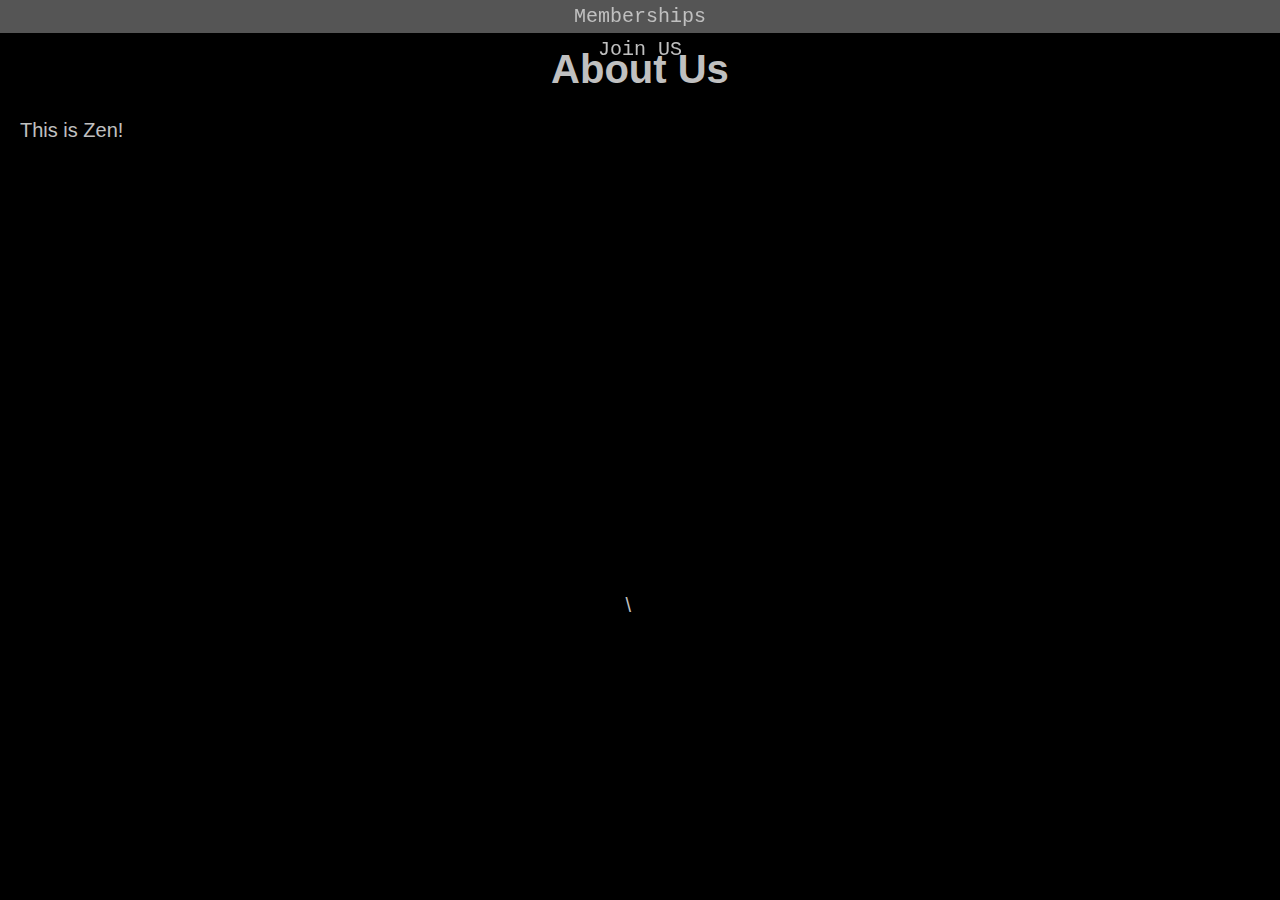
<file: Aboutus.html>
<!DOCTYPE html>
<html lang="en">
<head>
    <meta charset="UTF-8">
    <meta name="viewport" content="width=device-width, initial-scale=1.0">
    <title>About Us</title>
    <style>
        body {
            font-family: sans-serif;
            margin: 0; 
            padding: 0;
            background-color: black;
            color: silver;
            font-size: 20px;
        }

        #map {
            height: 400px; 
            width: 100%;
            margin-top: 20px;
        }
        .arrow {
            position: relative;
            top: -20px; 
            left: 50%;
            margin-left: -10px;
            width: 0;
            height: 0;
            border-left: 10px solid transparent;
            border-right: 10px solid transparent;
            border-top: 20px solid #333; 
        }
        .container {
            padding: 20px;
        }

        
nav{
    font-family: 'Courier New', Courier, monospace;
    font-size: 20px;
    color: silver;
    overflow: hidden;
    position: fixed; 
    top: 0;
    width: 100%;
    z-index: 100;
  }

  nav a {
    display: block;
    color: silver; 
    text-align: center;
    padding: 5px;
    text-decoration: none;
    transition: background-color 0.3s ease; 
  }

  nav a:hover {
    background-color: #555; 
  }

  h1{
    text-align: center;
    color: silver;
    font-family: 'Franklin Gothic Medium', 'Arial Narrow', Arial, sans-serif;
    font-size: 40px;
  }

    </style>
</head>
<body>

    <nav>
        <a href="Member.html">Memberships</a> 
        <a href="Pay.html">Join US</a>
    </nav>

    <div class="container">
        <h1>About Us</h1>

        <p>This is Zen!</p>

        <div id="map">
            <iframe src="https://www.google.com/maps/embed?pb=!1m18!1m12!1m3!1d12634.999999999998!2d-73.98510700000001!3d40.758896000000005!2m3!1f0!2f0!3f0!3m2!1i1024!2i768!4f13.1!3m3!1m2!1s0x89c259a9692831a1%3A0x44ba44d57a92290f!2sTimes%20Square!5e0!3m2!1sen!2sus!4v1701389422316!5m2!1sen!2sus" width="600" height="450" style="border:0;" allowfullscreen="" loading="lazy" referrerpolicy="no-referrer-when-downgrade"></iframe>
\
        </div>
    </div>

</body>
</html>
</file>
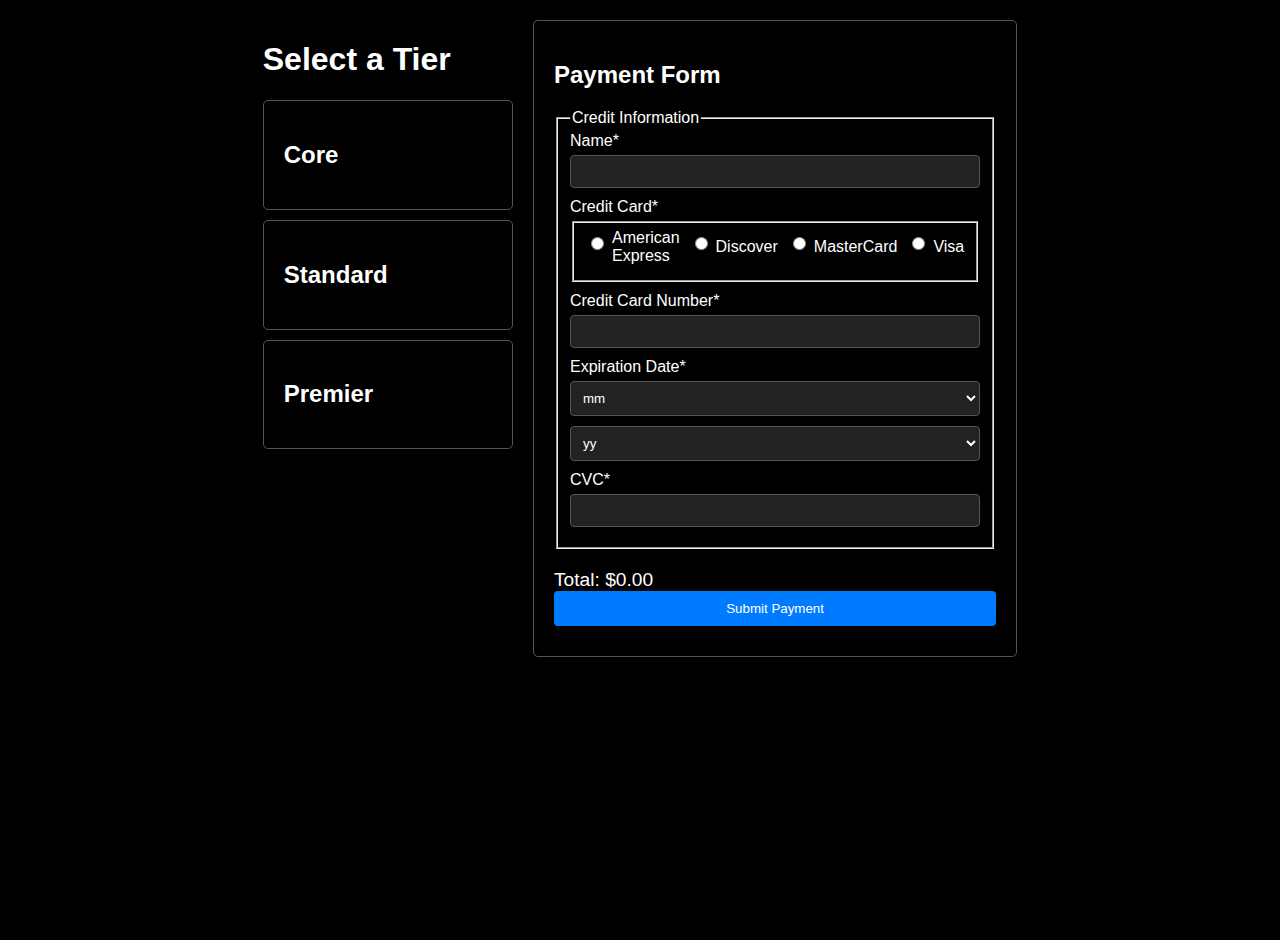
<file: Pay.html>
<!DOCTYPE html>
<html lang="en">
<head>
    <meta charset="utf-8" >
    <meta name="viewport" content="width=device-width,initial-scale=1.0">
    <title>Chapter 6 Case Problem: Payment Form</title>
    <link rel="stylesheet" href="pay.css" >
    <script src="pay.js" defer></script>
</head>
<body>
    <div class="container">
        <div id="tier-selection">
            <h1>Select a Tier</h1>
            <div class="tier" data-price="1200">
                <h2>Core</h2>
            </div>
            <div class="tier" data-price="2000">
                <h2>Standard</h2>
            </div>
            <div class="tier" data-price="10000">
                <h2>Premier</h2>
            </div>
        </div>

        <section id="paySection">
            <h2>Payment Form</h2>
            <form id="payment" name="payment" method="post" action="paysubmit.html">
                <fieldset id="creditcard">
                    <legend>Credit Information</legend>
                    <label for="cardName">Name*</label>
                    <input name="cardName" id="cardName" required type="text" >
                    <div class="error" id="nameError"></div>

                    <label>Credit Card*</label>
                    <fieldset id="cards">
                        <label class="cardLabel">
                            <input name="credit" value="amex" type="radio" required >
                            <span>American Express</span>
                        </label>
                        <label class="cardLabel">
                            <input name="credit" value="discover" type="radio" >
                            <span>Discover</span>
                        </label>
                        <label class="cardLabel">
                            <input name="credit" value="master" type="radio" >
                            <span>MasterCard</span>
                        </label>
                        <label class="cardLabel">
                            <input name="credit" value="visa" type="radio" >
                            <span>Visa</span>
                        </label>
                    </fieldset>
                    <div class="error" id="cardError"></div>

                    <label for="cardNumber">Credit Card Number*</label>
                    <input name="cardNumber" id="cardNumber" required type="text"
                        pattern="^(?:4[0-9]{12}(?:[0-9]{3})?|5[1-5][0-9]{14}|6(?:011|5[0-9][0-9])[0-9]{12}|3[47][0-9]{13}|3(?:0[0-5]|[68][0-9])[0-9]{11}|(?:2131|1800|35\d{3})\d{11})$" >
                    <div class="error" id="numberError"></div>

                    <label for="expMonth">Expiration Date*</label>
                    <select id="expMonth" name="expMonth">
                        <option value="mm">mm</option>
                        <option value="01">01</option>
                        <option value="02">02</option>
                        <option value="03">03</option>
                        <option value="04">04</option>
                        <option value="05">05</option>
                        <option value="06">06</option>
                        <option value="07">07</option>
                        <option value="08">08</option>
                        <option value="09">09</option>
                        <option value="10">10</option>
                        <option value="11">11</option>
                        <option value="12">12</option>
                    </select>
                    <span id="separator"> </span>
                    <select id="expYear" name="expYear">
                        <option value="yy">yy</option>
                        <option value="2024">2024</option>
                        <option value="2025">2025</option>
                        <option value="2026">2026</option>
                        <option value="2027">2027</option>
                        <option value="2028">2028</option>
                    </select>
                    <div class="error" id="expError"></div>

                    <label for="cvc">CVC*</label>
                    <input name="cvc" id="cvc" required pattern="^\d{3,4}$" type="text" >
                    <div class="error" id="cvcError"></div>
                </fieldset>
                <div id="total-display">Total: $<span id="total-price">0.00</span></div>
                <input type="submit" id="subButton" value="Submit Payment" >
            </form>
        </section>
    </div>
    <script>
       const tiers = document.querySelectorAll('.tier');
        const totalPriceDisplay = document.getElementById('total-price');
        let selectedTier = null;

        tiers.forEach(tier => {
            tier.addEventListener('click', () => {
                tiers.forEach(t => t.classList.remove('selected'));
                tier.classList.add('selected');
                selectedTier = tier;
                updateTotal();
            });
        });

        function updateTotal() {
            if (selectedTier) {
                const price = parseFloat(selectedTier.dataset.price);
                totalPriceDisplay.textContent = price.toFixed(2);
            } else {
                totalPriceDisplay.textContent = "0.00";
            }
        }    </script>
</body>
</html>
</file>
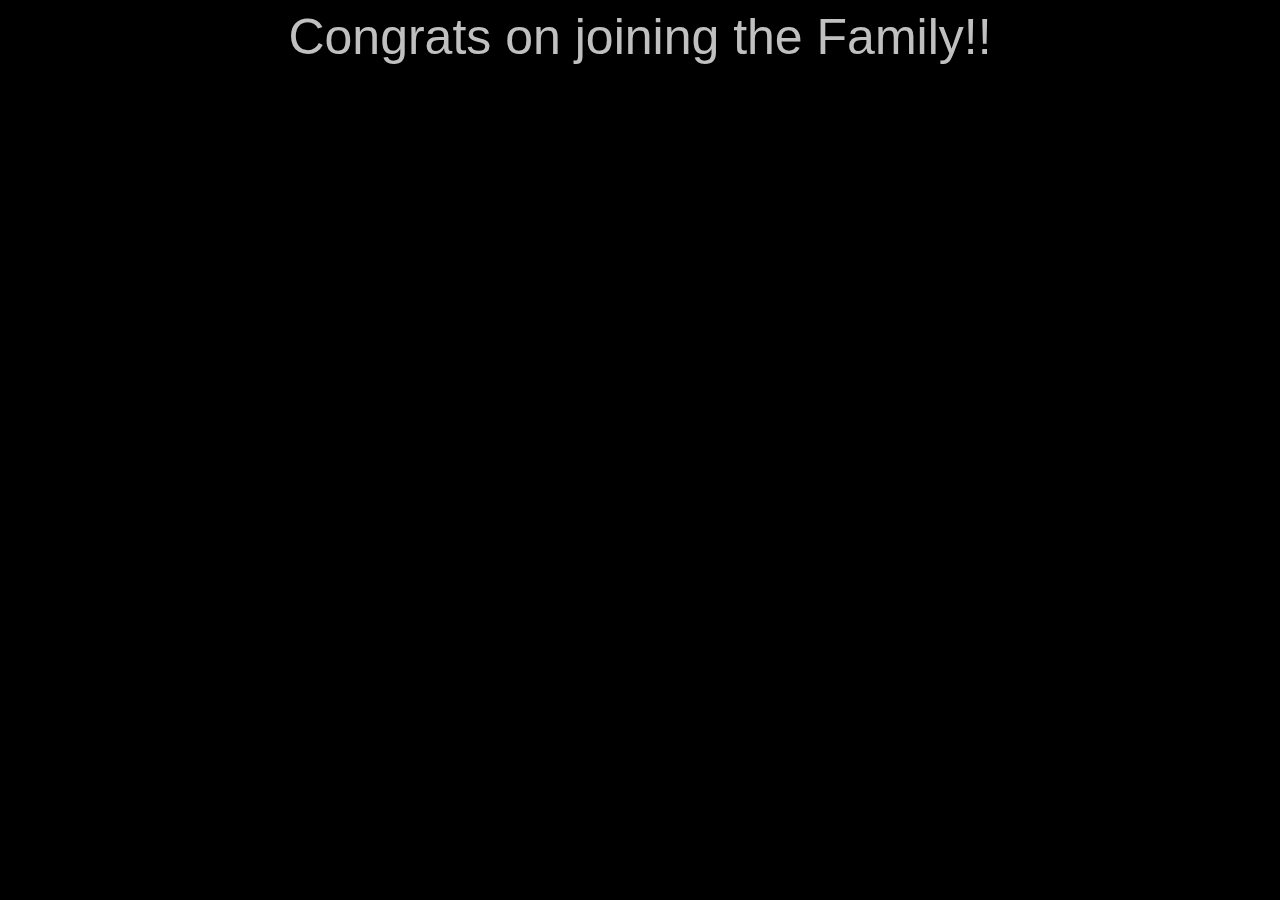
<file: paysubmit.html>
<!DOCTYPE html>
<html lang="en">
<head>
    <meta charset="UTF-8">
    <meta name="viewport" content="width=device-width, initial-scale=1.0">
    <title>Done</title>
    <style>
        body{
            text-align: center;
            font-family: 'Franklin Gothic Medium', 'Arial Narrow', Arial, sans-serif;
            background-color: black;
            color: silver;
            font-size: 50px;
        }
    </style>
</head>
<body>
    Congrats on joining the Family!!
</body>
</html>
</file>
<file: pay.css>
body{
    background-color: black;
    color: white;
    font-family: sans-serif;
    margin: 20px;
    display: flex; /* Flexbox for side-by-side layout */
    justify-content: center; /* Center horizontally */
    align-items: flex-start; /* Align items to top */
    min-height: 100vh;
}
.container {
    display: flex;
    gap: 20px;
    max-width: 900px;
}
#tier-selection {
    flex: 1; /* Takes up available space */
}
.tier {
    border: 1px solid #555;
    padding: 20px;
    margin-bottom: 10px;
    cursor: pointer;
    border-radius: 5px;
    transition: background-color 0.3s, border-color 0.3s; /* Smooth transitions */
}
.tier:hover {
    background-color: #333;
    border-color: #aaa;
}

#paySection {
    flex: 1; /* Takes up available space */
    border: 1px solid #555;
    padding: 20px;
    border-radius: 5px;
}
legend {
    color: white;
}
label {
    display: block;
    margin-bottom: 5px;
}
input, select {
    width: 100%;
    padding: 8px;
    margin-bottom: 10px;
    box-sizing: border-box;
    border: 1px solid #555;
    border-radius: 4px;
    background-color: #222; /* Darker background for inputs */
    color: white;
}
#footnote {
    font-size: small;
    color: #ccc;
}
#subButton {
    background-color: #007bff;
    color: white;
    padding: 10px 15px;
    border: none;
    border-radius: 4px;
    cursor: pointer;
}
#subButton:hover {
    background-color: #0056b3;
}
#cards {
    display: flex;
    gap: 10px;
    margin-bottom: 10px;
}
.cardLabel {
    display: flex;
    align-items: center;
}
.cardLabel span {
    margin-left: 5px;
}
#total-display { /* Style for the total display area */
    margin-top: 20px;
    font-size: 1.2em;
}
</file>
